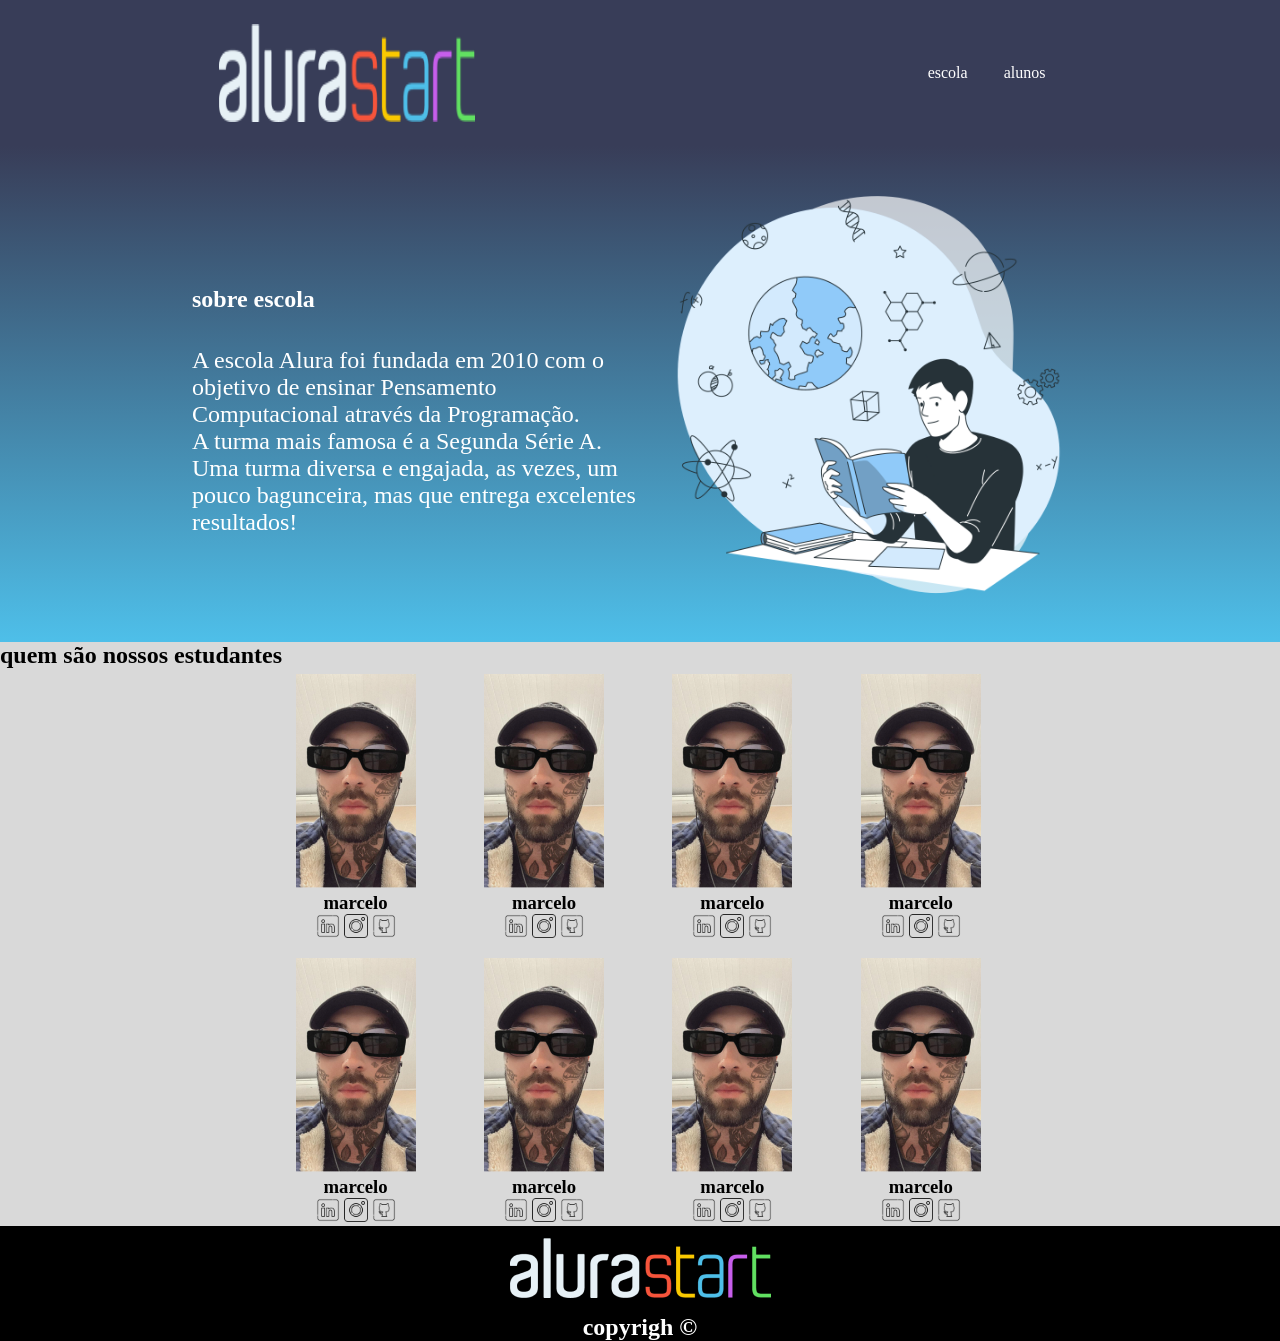
<file: index.html>
<!DOCTYPE html>
<html lang="en">
<head>
    <meta charset="UTF-8">
    <meta name="viewport" content="width=device-width, initial-scale=1.0">
    <title>site escola</title>
<link rel="stylesheet" href="style.css">
</head>
<link rel="preconnect" href="https://fonts.googleapis.com">
<link rel="preconnect" href="https://fonts.gstatic.com" crossorigin>
<link href="https://fonts.googleapis.com/css2?family=Poppins:ital,wght@0,100;0,200;0,300;0,400;0,500;0,600;0,700;0,800;0,900;1,100;1,200;1,300;1,400;1,500;1,600;1,700;1,800;1,900&display=swap" rel="stylesheet">
<body>
        <header class="cabeçalho">
            <img class="imagem-cabeçalho" src="./img/alurastart logo 1.png" alt="aperta power">
        <ul>
             <li  class="lista-item"><a href="https://www.educacao.pr.gov.br/iniciar/">escola</a> </li> 
             <li class="lista-item"><a href=" ">alunos </a></li>
        </ul>
        </header>
        <section class="escola"> 
            <div class="escola-conteudo">
<h2 class="escola-titulo"> sobre  escola</h2>
<p class="escola-paragrafo">A escola Alura foi fundada em 2010 com o objetivo de ensinar Pensamento Computacional através da Programação.</p>
 <p class="escola-paragrafo">A turma mais famosa é a Segunda Série A. Uma turma diversa e engajada, as vezes, um pouco bagunceira, mas que entrega excelentes resultados!</p>
            </div>  
            <img class="escola-imagem" src="./img/Learning-bro.png" alt="">

        </section>
        <section class="estudante">
            <h2 class="estudante-titulo"> quem são nossos estudantes </h2>
            <div class="estudante-todos">
                <span></span>
            <div class="estudante-div">
                <img class="estudante-imagem" src="./img/Marcelo 1.png" alt="">
                <h3> marcelo </h3>
                <a  href="https://br.linkedin.com/?src=go-pa&trk=sem-ga_campid.12619604099_asid.149519181115_crid.657343811716_kw.linkedin_d.c_tid.kwd-148086543_n.g_mt.e_geo.9102081&mcid=6821526239111716925&cid=&gad_source=1&gclid=EAIaIQobChMI743d7eiehgMVpl5IAB1UzghaEAAYASAAEgJdVvD_BwE&gclsrc=aw.ds"><img class="estudante-icone" src="./img/linkedin.png" alt=""></a> 
                <a  href="https://www.instagram.com/ "><img class="estudante-icone" src="./img/instagram-logo.png" alt=""></a> 
                <a  href="https://github.com/ "><img class="estudante-icone" src="./img/github.png" alt=""> </a>
            </div>
            <div class="estudante-div">
                <img class="estudante-imagem" src="./img/Marcelo 1.png" alt="">
                <h3> marcelo </h3>
                <a  href="https://br.linkedin.com/?src=go-pa&trk=sem-ga_campid.12619604099_asid.149519181115_crid.657343811716_kw.linkedin_d.c_tid.kwd-148086543_n.g_mt.e_geo.9102081&mcid=6821526239111716925&cid=&gad_source=1&gclid=EAIaIQobChMI743d7eiehgMVpl5IAB1UzghaEAAYASAAEgJdVvD_BwE&gclsrc=aw.ds"><img class="estudante-icone" src="./img/linkedin.png" alt=""></a> 
                <a  href="https://www.instagram.com/ "><img class="estudante-icone" src="./img/instagram-logo.png" alt=""></a> 
                <a  href="https://github.com/ "><img class="estudante-icone" src="./img/github.png" alt=""> </a>
            </div>
            <div class="estudante-div">
                <img class="estudante-imagem" src="./img/Marcelo 1.png" alt="">
                <h3> marcelo </h3>
                <a  href="https://br.linkedin.com/?src=go-pa&trk=sem-ga_campid.12619604099_asid.149519181115_crid.657343811716_kw.linkedin_d.c_tid.kwd-148086543_n.g_mt.e_geo.9102081&mcid=6821526239111716925&cid=&gad_source=1&gclid=EAIaIQobChMI743d7eiehgMVpl5IAB1UzghaEAAYASAAEgJdVvD_BwE&gclsrc=aw.ds"><img class="estudante-icone" src="./img/linkedin.png" alt=""></a> 
                <a  href="https://www.instagram.com/ "><img class="estudante-icone" src="./img/instagram-logo.png" alt=""></a> 
                <a  href="https://github.com/ "><img class="estudante-icone" src="./img/github.png" alt=""> </a>
            </div>
            <div class="estudante-div">
                <img class="estudante-imagem" src="./img/Marcelo 1.png" alt="">
                <h3> marcelo </h3>
                <a  href="https://br.linkedin.com/?src=go-pa&trk=sem-ga_campid.12619604099_asid.149519181115_crid.657343811716_kw.linkedin_d.c_tid.kwd-148086543_n.g_mt.e_geo.9102081&mcid=6821526239111716925&cid=&gad_source=1&gclid=EAIaIQobChMI743d7eiehgMVpl5IAB1UzghaEAAYASAAEgJdVvD_BwE&gclsrc=aw.ds"><img class="estudante-icone" src="./img/linkedin.png" alt=""></a> 
                <a  href="https://www.instagram.com/ "><img class="estudante-icone" src="./img/instagram-logo.png" alt=""></a> 
                <a  href="https://github.com/ "><img class="estudante-icone" src="./img/github.png" alt=""> </a>
            </div>
        <span></span>
        <span></span>
            <div class="estudante-div">
                <img class="estudante-imagem" src="./img/Marcelo 1.png" alt="">
                <h3> marcelo </h3>
                <a  href="https://br.linkedin.com/?src=go-pa&trk=sem-ga_campid.12619604099_asid.149519181115_crid.657343811716_kw.linkedin_d.c_tid.kwd-148086543_n.g_mt.e_geo.9102081&mcid=6821526239111716925&cid=&gad_source=1&gclid=EAIaIQobChMI743d7eiehgMVpl5IAB1UzghaEAAYASAAEgJdVvD_BwE&gclsrc=aw.ds"><img class="estudante-icone" src="./img/linkedin.png" alt=""></a> 
                <a  href="https://www.instagram.com/ "><img class="estudante-icone" src="./img/instagram-logo.png" alt=""></a> 
                <a  href="https://github.com/ "><img class="estudante-icone" src="./img/github.png" alt=""> </a>
            </div>
            <div class="estudante-div">
                <img class="estudante-imagem" src="./img/Marcelo 1.png" alt="">
                <h3> marcelo </h3>
                <a  href="https://br.linkedin.com/?src=go-pa&trk=sem-ga_campid.12619604099_asid.149519181115_crid.657343811716_kw.linkedin_d.c_tid.kwd-148086543_n.g_mt.e_geo.9102081&mcid=6821526239111716925&cid=&gad_source=1&gclid=EAIaIQobChMI743d7eiehgMVpl5IAB1UzghaEAAYASAAEgJdVvD_BwE&gclsrc=aw.ds"><img class="estudante-icone" src="./img/linkedin.png" alt=""></a> 
                <a  href="https://www.instagram.com/ "><img class="estudante-icone" src="./img/instagram-logo.png" alt=""></a> 
                <a  href="https://github.com/ "><img class="estudante-icone" src="./img/github.png" alt=""> </a>
            </div>
            <div class="estudante-div">
                <img class="estudante-imagem" src="./img/Marcelo 1.png" alt="">
                <h3> marcelo </h3>
                <a  href="https://br.linkedin.com/?src=go-pa&trk=sem-ga_campid.12619604099_asid.149519181115_crid.657343811716_kw.linkedin_d.c_tid.kwd-148086543_n.g_mt.e_geo.9102081&mcid=6821526239111716925&cid=&gad_source=1&gclid=EAIaIQobChMI743d7eiehgMVpl5IAB1UzghaEAAYASAAEgJdVvD_BwE&gclsrc=aw.ds"><img class="estudante-icone" src="./img/linkedin.png" alt=""></a> 
                <a  href="https://www.instagram.com/ "><img class="estudante-icone" src="./img/instagram-logo.png" alt=""></a> 
                <a  href="https://github.com/ "><img class="estudante-icone" src="./img/github.png" alt=""> </a>
            </div>
            <div class="estudante-div">
                <img class="estudante-imagem" src="./img/Marcelo 1.png" alt="">
                <h3> marcelo </h3>
                <a  href="https://br.linkedin.com/?src=go-pa&trk=sem-ga_campid.12619604099_asid.149519181115_crid.657343811716_kw.linkedin_d.c_tid.kwd-148086543_n.g_mt.e_geo.9102081&mcid=6821526239111716925&cid=&gad_source=1&gclid=EAIaIQobChMI743d7eiehgMVpl5IAB1UzghaEAAYASAAEgJdVvD_BwE&gclsrc=aw.ds"><img class="estudante-icone" src="./img/linkedin.png" alt=""></a> 
                <a  href="https://www.instagram.com/ "><img class="estudante-icone" src="./img/instagram-logo.png" alt=""></a> 
                <a  href="https://github.com/ "><img class="estudante-icone" src="./img/github.png" alt=""> </a>
            </div>
            </div>


        </section>
        <footer class="rodape"><img class="rodape-imagem" src="./img/alurastart logo 1.png" alt=""> 
            <h2 class="aperta-power"> copyrigh ©</h2>
        </footer>
        
</body>
</html>
</file>
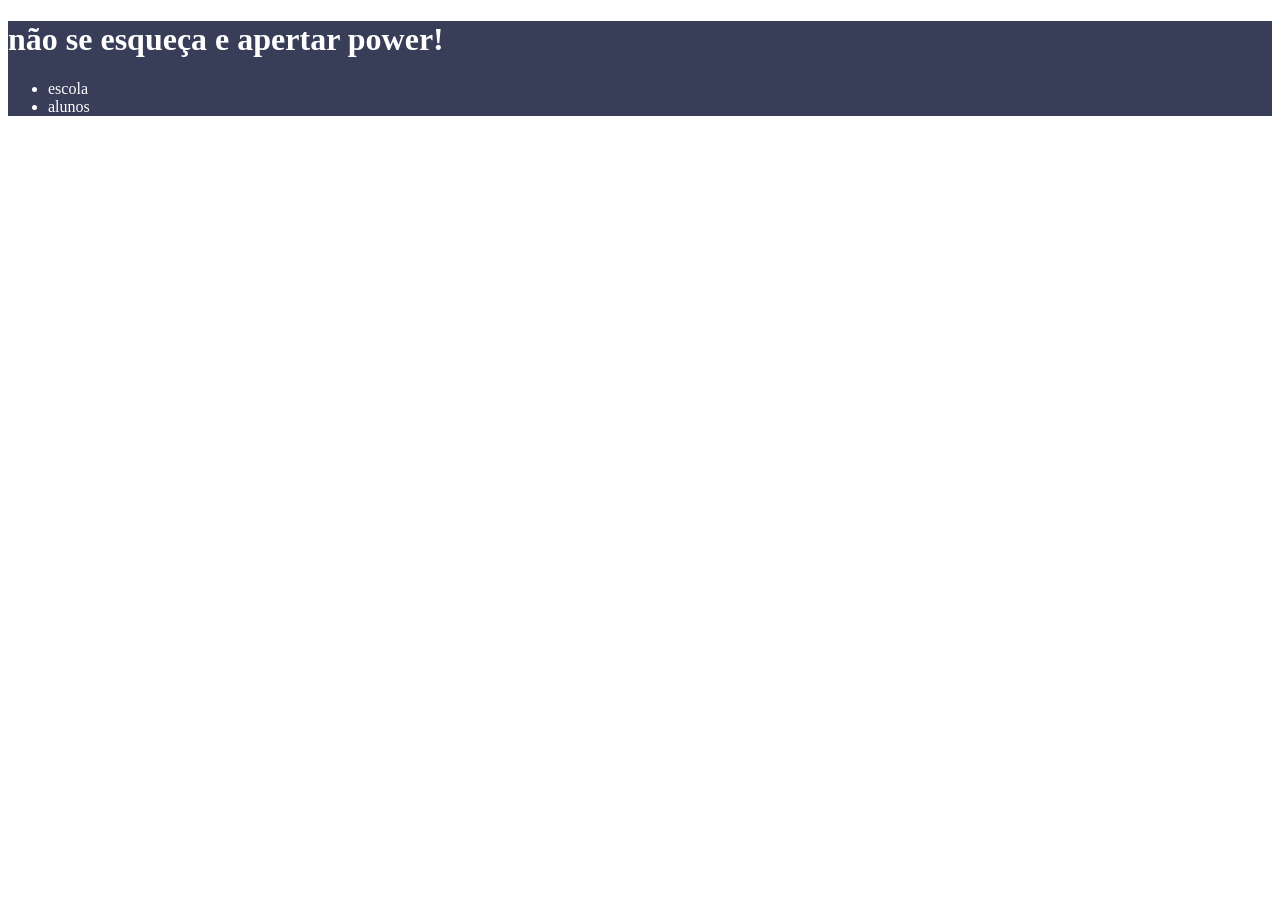
<file: site escola/index.html>
<!DOCTYPE html>
<html lang="en">
<head>
    <meta charset="UTF-8">
    <meta name="viewport" content="width=device-width, initial-scale=1.0">
    <title>Document</title>
<link rel="stylesheet" href="style.css">
</head>
<body>
    <header>
<h1>não se esqueça e apertar power!</h1>
<ul> <li> escola</li> 
<li>alunos</li>
</ul>
</header>
</body>
</html>
</file>
<file: style.css>
*{padding:0;
 margin: 0;   

}
.cabeçalho{background-color: #383D58;
color: white;}
.imagem-cabeçalho{
  width: 20%;  
}
.cabeçalho{display: flex;
justify-content: space-around;
padding: 24px 0;}

.lista-item{ 
  padding: 24px 0;
  display: inline-block;
  margin: 016px;padding: 24px0; 
  align-items: center;
} 
a{text-decoration: none;color: white;}
.escola{ 
  background-image: linear-gradient(#383D58,#4EBFE9);
  padding: 15%;
  display: flex;
  justify-content: center;
  align-items: center;
  color: white;
  padding: 24px 0;
}
.escola-imagem{
  width: 35%; 
}
  .escola-conteudo {width: 35%;
  }
  .escola-titulo{ padding: 34px 0;
  color: white;
  }
  .escola-paragrafo{ font-size: 150%;
   }
  .estudante{ 
    background-color: #d9d9d9;
    display: flex;
    flex-direction: column;
  }
  .estudante-todos{
    display: grid;
    grid-template-columns: 13% 15% 15% 15% 15% 19%;
    gap: 1%;
    padding-left:8% ;
  }
  .estudante-div{ text-align: center;
    padding: 3%;
  }
  .estudante-icone{ width: 24px;

  }
  .rodape{background-color: black;
    text-align: center;
   }
   .rodape-imagem{ height: 60px;
    padding: 12px 0;

   }
   .aperta-power{ color: white;

   }
</file>
<file: site escola/style.css>
header{background-color: #383D58;
color: white;}
</file>
